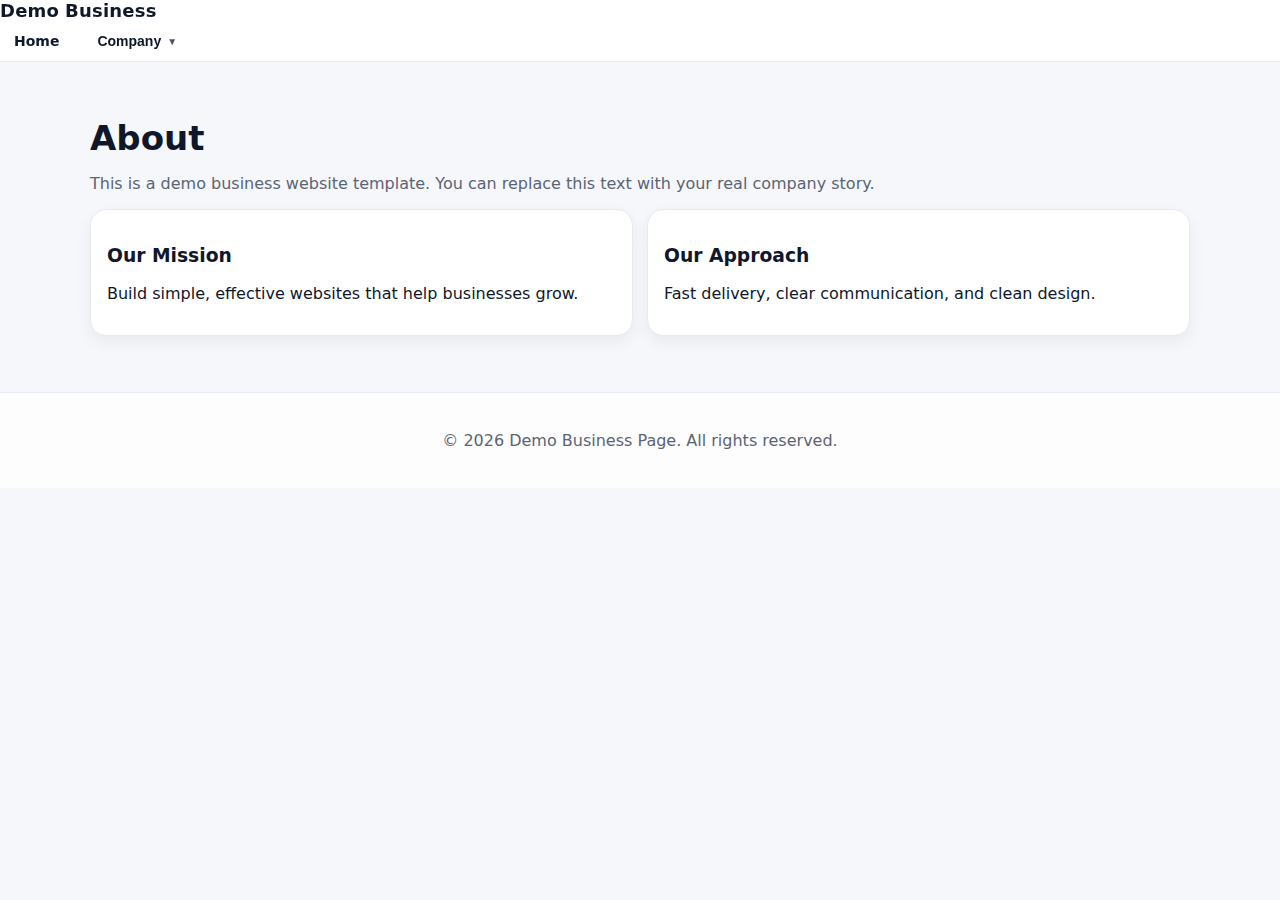
<file: about.html>
<!DOCTYPE html>
<html lang="en">
<head>
  <meta charset="UTF-8" />
  <meta name="viewport" content="width=device-width, initial-scale=1.0" />
  <title>Demo Business Page | About</title>
  <link rel="stylesheet" href="./css/style.css" />
</head>

<body>
  <header class="navbar">
    <a class="logo" href="./index.html">Demo <span>Business</span></a>
    <button class="menu-btn" id="menuBtn" aria-label="Open Menu">☰</button>

    <nav class="nav-links" id="navLinks">
      <a class="nav-item" href="./index.html">Home</a>

      <div class="dropdown">
        <button class="dropbtn nav-item" type="button" aria-haspopup="true" aria-expanded="false">
          Company <span class="chev">▼</span>
        </button>
        <div class="dropdown-content" role="menu">
          <a href="./about.html">About</a>
          <a href="./services.html">Services</a>
          <a href="./contact.html">Contact</a>
        </div>
      </div>

      <a class="btn" href="./contact.html">Get Started</a>
    </nav>
  </header>

  <main class="section">
    <section class="container page">
      <h1 class="page-title">About</h1>
      <p class="muted">
        This is a demo business website template. You can replace this text with your real company story.
      </p>

      <div class="grid-2">
        <div class="card">
          <h3>Our Mission</h3>
          <p>Build simple, effective websites that help businesses grow.</p>
        </div>
        <div class="card">
          <h3>Our Approach</h3>
          <p>Fast delivery, clear communication, and clean design.</p>
        </div>
      </div>
    </section>
  </main>

  <footer class="footer">
    <p>© 2026 Demo Business Page. All rights reserved.</p>
  </footer>

  <script>
    const menuBtn = document.getElementById("menuBtn");
    const navLinks = document.getElementById("navLinks");
    menuBtn.addEventListener("click", () => navLinks.classList.toggle("open"));

    const dropBtn = document.querySelector(".dropbtn");
    const dropdown = document.querySelector(".dropdown");
    dropBtn.addEventListener("click", (e) => {
      e.stopPropagation();
      dropdown.classList.toggle("open");
      dropBtn.setAttribute("aria-expanded", dropdown.classList.contains("open"));
    });
    document.addEventListener("click", () => {
      dropdown.classList.remove("open");
      dropBtn.setAttribute("aria-expanded", "false");
    });
  </script>
</body>
</html>
</file>
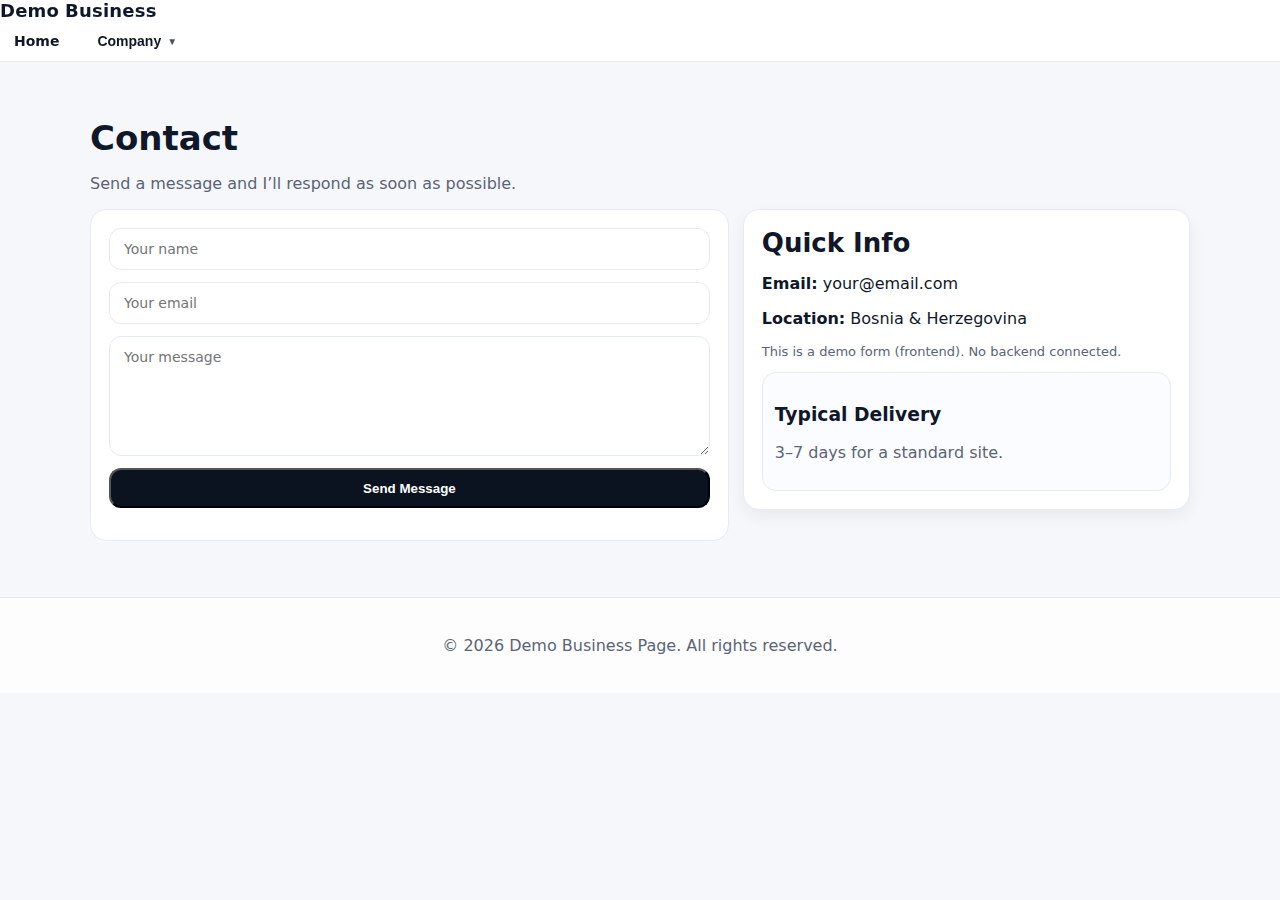
<file: contact.html>
<!DOCTYPE html>
<html lang="en">
<head>
  <meta charset="UTF-8" />
  <meta name="viewport" content="width=device-width, initial-scale=1.0" />
  <title>Demo Business Page | Contact</title>
  <link rel="stylesheet" href="./css/style.css" />
</head>

<body>
  <header class="navbar">
    <a class="logo" href="./index.html">Demo <span>Business</span></a>
    <button class="menu-btn" id="menuBtn" aria-label="Open Menu">☰</button>

    <nav class="nav-links" id="navLinks">
      <a class="nav-item" href="./index.html">Home</a>

      <div class="dropdown">
        <button class="dropbtn nav-item" type="button" aria-haspopup="true" aria-expanded="false">
          Company <span class="chev">▼</span>
        </button>
        <div class="dropdown-content" role="menu">
          <a href="./about.html">About</a>
          <a href="./services.html">Services</a>
          <a href="./contact.html">Contact</a>
        </div>
      </div>

      <a class="btn" href="./contact.html">Get Started</a>
    </nav>
  </header>

  <main class="section">
    <section class="container page">
      <h1 class="page-title">Contact</h1>
      <p class="muted">Send a message and I’ll respond as soon as possible.</p>

      <div class="contact-wrap">
        <form class="contact-form" id="contactForm">
          <input type="text" name="name" placeholder="Your name" required />
          <input type="email" name="email" placeholder="Your email" required />
          <textarea name="message" placeholder="Your message" required></textarea>
          <button class="btn" type="submit">Send Message</button>
          <p class="form-note" id="formNote"></p>
        </form>

        <div class="contact-box">
          <h2>Quick Info</h2>
          <p><strong>Email:</strong> your@email.com</p>
          <p><strong>Location:</strong> Bosnia & Herzegovina</p>
          <p class="muted small">This is a demo form (frontend). No backend connected.</p>

          <div class="mini-card">
            <h3>Typical Delivery</h3>
            <p class="muted">3–7 days for a standard site.</p>
          </div>
        </div>
      </div>
    </section>
  </main>

  <footer class="footer">
    <p>© 2026 Demo Business Page. All rights reserved.</p>
  </footer>

  <script>
    const menuBtn = document.getElementById("menuBtn");
    const navLinks = document.getElementById("navLinks");
    menuBtn.addEventListener("click", () => navLinks.classList.toggle("open"));

    const dropBtn = document.querySelector(".dropbtn");
    const dropdown = document.querySelector(".dropdown");
    dropBtn.addEventListener("click", (e) => {
      e.stopPropagation();
      dropdown.classList.toggle("open");
      dropBtn.setAttribute("aria-expanded", dropdown.classList.contains("open"));
    });
    document.addEventListener("click", () => {
      dropdown.classList.remove("open");
      dropBtn.setAttribute("aria-expanded", "false");
    });

    // Demo submit message (no backend)
    const form = document.getElementById("contactForm");
    const note = document.getElementById("formNote");
    form.addEventListener("submit", (e) => {
      e.preventDefault();
      note.textContent = "✅ Message sent (demo). Connect backend to receive emails.";
</file>
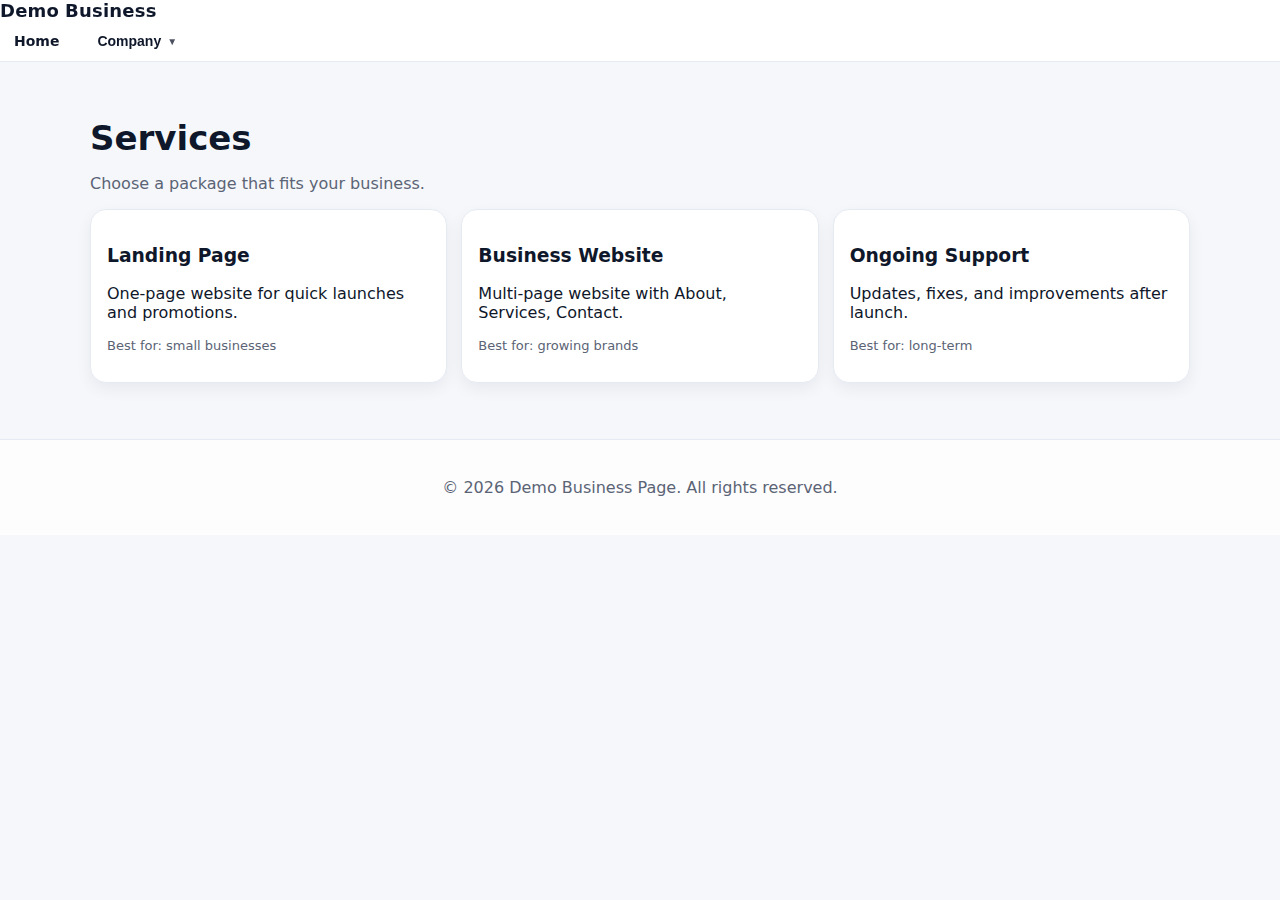
<file: services.html>
<!DOCTYPE html>
<html lang="en">
<head>
  <meta charset="UTF-8" />
  <meta name="viewport" content="width=device-width, initial-scale=1.0" />
  <title>Demo Business Page | Services</title>
  <link rel="stylesheet" href="./css/style.css" />
</head>

<body>
  <header class="navbar">
    <a class="logo" href="./index.html">Demo <span>Business</span></a>
    <button class="menu-btn" id="menuBtn" aria-label="Open Menu">☰</button>

    <nav class="nav-links" id="navLinks">
      <a class="nav-item" href="./index.html">Home</a>

      <div class="dropdown">
        <button class="dropbtn nav-item" type="button" aria-haspopup="true" aria-expanded="false">
          Company <span class="chev">▼</span>
        </button>
        <div class="dropdown-content" role="menu">
          <a href="./about.html">About</a>
          <a href="./services.html">Services</a>
          <a href="./contact.html">Contact</a>
        </div>
      </div>

      <a class="btn" href="./contact.html">Get Started</a>
    </nav>
  </header>

  <main class="section">
    <section class="container page">
      <h1 class="page-title">Services</h1>
      <p class="muted">Choose a package that fits your business.</p>

      <div class="grid-3">
        <div class="card">
          <h3>Landing Page</h3>
          <p>One-page website for quick launches and promotions.</p>
          <p class="muted small">Best for: small businesses</p>
        </div>
        <div class="card">
          <h3>Business Website</h3>
          <p>Multi-page website with About, Services, Contact.</p>
          <p class="muted small">Best for: growing brands</p>
        </div>
        <div class="card">
          <h3>Ongoing Support</h3>
          <p>Updates, fixes, and improvements after launch.</p>
          <p class="muted small">Best for: long-term</p>
        </div>
      </div>
    </section>
  </main>

  <footer class="footer">
    <p>© 2026 Demo Business Page. All rights reserved.</p>
  </footer>

  <script>
    const menuBtn = document.getElementById("menuBtn");
    const navLinks = document.getElementById("navLinks");
    menuBtn.addEventListener("click", () => navLinks.classList.toggle("open"));

    const dropBtn = document.querySelector(".dropbtn");
    const dropdown = document.querySelector(".dropdown");
    dropBtn.addEventListener("click", (e) => {
      e.stopPropagation();
      dropdown.classList.toggle("open");
      dropBtn.setAttribute("aria-expanded", dropdown.classList.contains("open"));
    });
    document.addEventListener("click", () => {
      dropdown.classList.remove("open");
      dropBtn.setAttribute("aria-expanded", "false");
    });
  </script>
</body>
</html>
</file>
<file: css/style.css>
:root{
  --bg:#f5f7fb;
  --white:#ffffff;
  --text:#0f172a;
  --muted:#5b6475;
  --line:#e6ebf3;
  --accent:#2f6bff;
  --dark:#0b1220;
  --shadow:0 12px 30px rgba(15,23,42,.10);
  --radius:16px;
}

*{box-sizing:border-box}
html,body{height:100%}
body{
  margin:0;
  font-family:system-ui,-apple-system,Segoe UI,Roboto,Arial,sans-serif;
  background:var(--bg);
  color:var(--text);
}
a{color:inherit;text-decoration:none}
img{display:block;max-width:100%}

.container{
  width:min(1100px,92%);
  margin:0 auto;
}

/* ===== NAVBAR ===== */
.navbar{
  position:sticky;
  top:0;
  z-index:50;
  background:rgba(255,255,255,.92);
  backdrop-filter:blur(10px);
  border-bottom:1px solid var(--line);
}
.nav-inner{
  display:flex;
  align-items:center;
  justify-content:space-between;
  padding:14px 0;
  gap:16px;
}

.logo{
  display:flex;
  align-items:center;
  gap:6px;
  font-weight:900;
  letter-spacing:.2px;
  font-size:18px;
}
.logo .logo-demo{color:var(--text)}
.logo .logo-business{color:var(--accent)}
.logo .logo-page{color:var(--text)}

.menu-btn{
  display:none;
  background:transparent;
  border:1px solid var(--line);
  border-radius:12px;
  padding:8px 10px;
  cursor:pointer;
  font-weight:800;
}

.nav-links{
  display:flex;
  align-items:center;
  gap:10px;
}
.nav-links a,
.nav-links button{
  height:40px;
  padding:0 14px;
  border-radius:12px;
  display:inline-flex;
  align-items:center;
  font-size:14px;
  font-weight:700;
  color:var(--text);
  background:transparent;
  border:none;
  cursor:pointer;
}
.nav-links a:hover,
.nav-links button:hover{
  background:#f0f4ff;
}

.btn{
  background:var(--dark);
  color:#fff !important;
  padding:0 16px;
  border-radius:12px;
  height:40px;
  display:inline-flex;
  align-items:center;
  justify-content:center;
  font-weight:800;
}
.btn:hover{filter:brightness(1.05)}
.btn-outline{
  background:transparent;
  color:var(--dark) !important;
  border:1px solid var(--line);
}

.dropdown{position:relative}
.chev{margin-left:6px;font-size:10px;opacity:.75}

.dropdown-content{
  position:absolute;
  top:48px;
  left:0;
  min-width:170px;
  background:var(--white);
  border:1px solid var(--line);
  border-radius:14px;
  box-shadow:var(--shadow);
  padding:8px;
  display:none;
}
.dropdown-content a{
  display:block;
  padding:10px 12px;
  border-radius:12px;
  font-weight:700;
}
.dropdown-content a:hover{background:#f2f6ff}
.dropdown.open .dropdown-content{display:block}

/* ===== SECTIONS ===== */
.section{
  padding:56px 0;
}
.page-head{
  padding:22px 0 10px;
}
.page-title{
  margin:0 0 8px;
  font-size:34px;
}
.subtitle{
  margin:0;
  color:var(--muted);
}

/* ===== HERO ===== */
.hero{
  padding:54px 0 18px;
}
.hero-grid{
  display:grid;
  grid-template-columns: 1.1fr .9fr;
  gap:26px;
  align-items:center;
}
.hero h1{
  margin:0 0 12px;
  font-size:clamp(32px,4vw,46px);
  line-height:1.05;
}
.hero p{
  margin:0 0 18px;
  color:var(--muted);
  max-width:56ch;
}
.hero-actions{
  display:flex;
  gap:12px;
  flex-wrap:wrap;
  margin-bottom:14px;
}
.hero-card{
  background:var(--white);
  border:1px solid var(--line);
  border-radius:18px;
  overflow:hidden;
  box-shadow:var(--shadow);
}
.hero-card img{
  width:100%;
  height:320px;
  object-fit:cover;
}

.chips{display:flex;gap:10px;flex-wrap:wrap}
.chip{
  background:var(--white);
  border:1px solid var(--line);
  border-radius:999px;
  padding:6px 10px;
  font-size:12px;
  color:var(--muted);
  font-weight:700;
}

/* ===== CARDS / GRIDS ===== */
h2{
  margin:0 0 8px;
  font-size:26px;
}
.muted{color:var(--muted)}
.small{font-size:13px}

.grid-3{
  display:grid;
  grid-template-columns:repeat(3,1fr);
  gap:14px;
  margin-top:14px;
}
.grid-2{
  display:grid;
  grid-template-columns:repeat(2,1fr);
  gap:14px;
  margin-top:14px;
}
.card{
  background:var(--white);
  border:1px solid var(--line);
  border-radius:var(--radius);
  padding:16px;
  box-shadow:0 6px 16px rgba(15,23,42,.06);
}

/* ===== STATS ===== */
.stats{
  display:grid;
  grid-template-columns:repeat(3,1fr);
  gap:14px;
  margin-top:14px;
}
.stat{
  background:var(--white);
  border:1px solid var(--line);
  border-radius:var(--radius);
  padding:16px;
  text-align:center;
}
.stat-big{
  font-weight:900;
  color:var(--accent);
  font-size:20px;
}
.stat-small{
  color:var(--muted);
  font-size:13px;
  margin-top:6px;
}

/* ===== CONTACT ===== */
.contact-wrap{
  display:grid;
  grid-template-columns:1fr .7fr;
  gap:14px;
  margin-top:14px;
  align-items:start;
}
.contact-form{
  background:var(--white);
  border:1px solid var(--line);
  border-radius:var(--radius);
  padding:18px;
  display:flex;
  flex-direction:column;
  gap:12px;
}
.contact-form input,
.contact-form textarea{
  border:1px solid var(--line);
  border-radius:12px;
  padding:12px 14px;
  font-size:14px;
  font-family:inherit;
}
.contact-form textarea{
  min-height:120px;
  resize:vertical;
}
.form-note{
  margin:2px 0 0;
  font-size:13px;
  color:#16a34a;
}
.contact-box{
  background:var(--white);
  border:1px solid var(--line);
  border-radius:var(--radius);
  padding:18px;
  box-shadow:0 6px 16px rgba(15,23,42,.06);
}
.mini-card{
  margin-top:12px;
  border:1px solid var(--line);
  border-radius:14px;
  padding:12px;
  background:#fbfcff;
}

/* ===== FOOTER ===== */
.footer{
  border-top:1px solid var(--line);
  background:rgba(255,255,255,.75);
  padding:22px 0;
  text-align:center;
  color:var(--muted);
}

/* ===== RESPONSIVE ===== */
@media (max-width:900px){
  .menu-btn{display:inline-flex}
  .nav-links{
    position:absolute;
    right:4%;
    top:64px;
    background:var(--white);
    border:1px solid var(--line);
    border-radius:16px;
    box-shadow:var(--shadow);
    padding:10px;
    display:none;
    flex-direction:column;
    min-width:220px;
    align-items:stretch;
  }
  .nav-links.open{display:flex}
  .dropdown-content{
    position:static;
    border:none;
    box-shadow:none;
    padding:0;
    display:none;
  }
  .dropdown.open .dropdown-content{display:block}
  .hero-grid{grid-template-columns:1fr}
  .hero-card img{height:260px}
  .grid-3,.grid-2,.stats,.contact-wrap{grid-template-columns:1fr}
}
</file>
